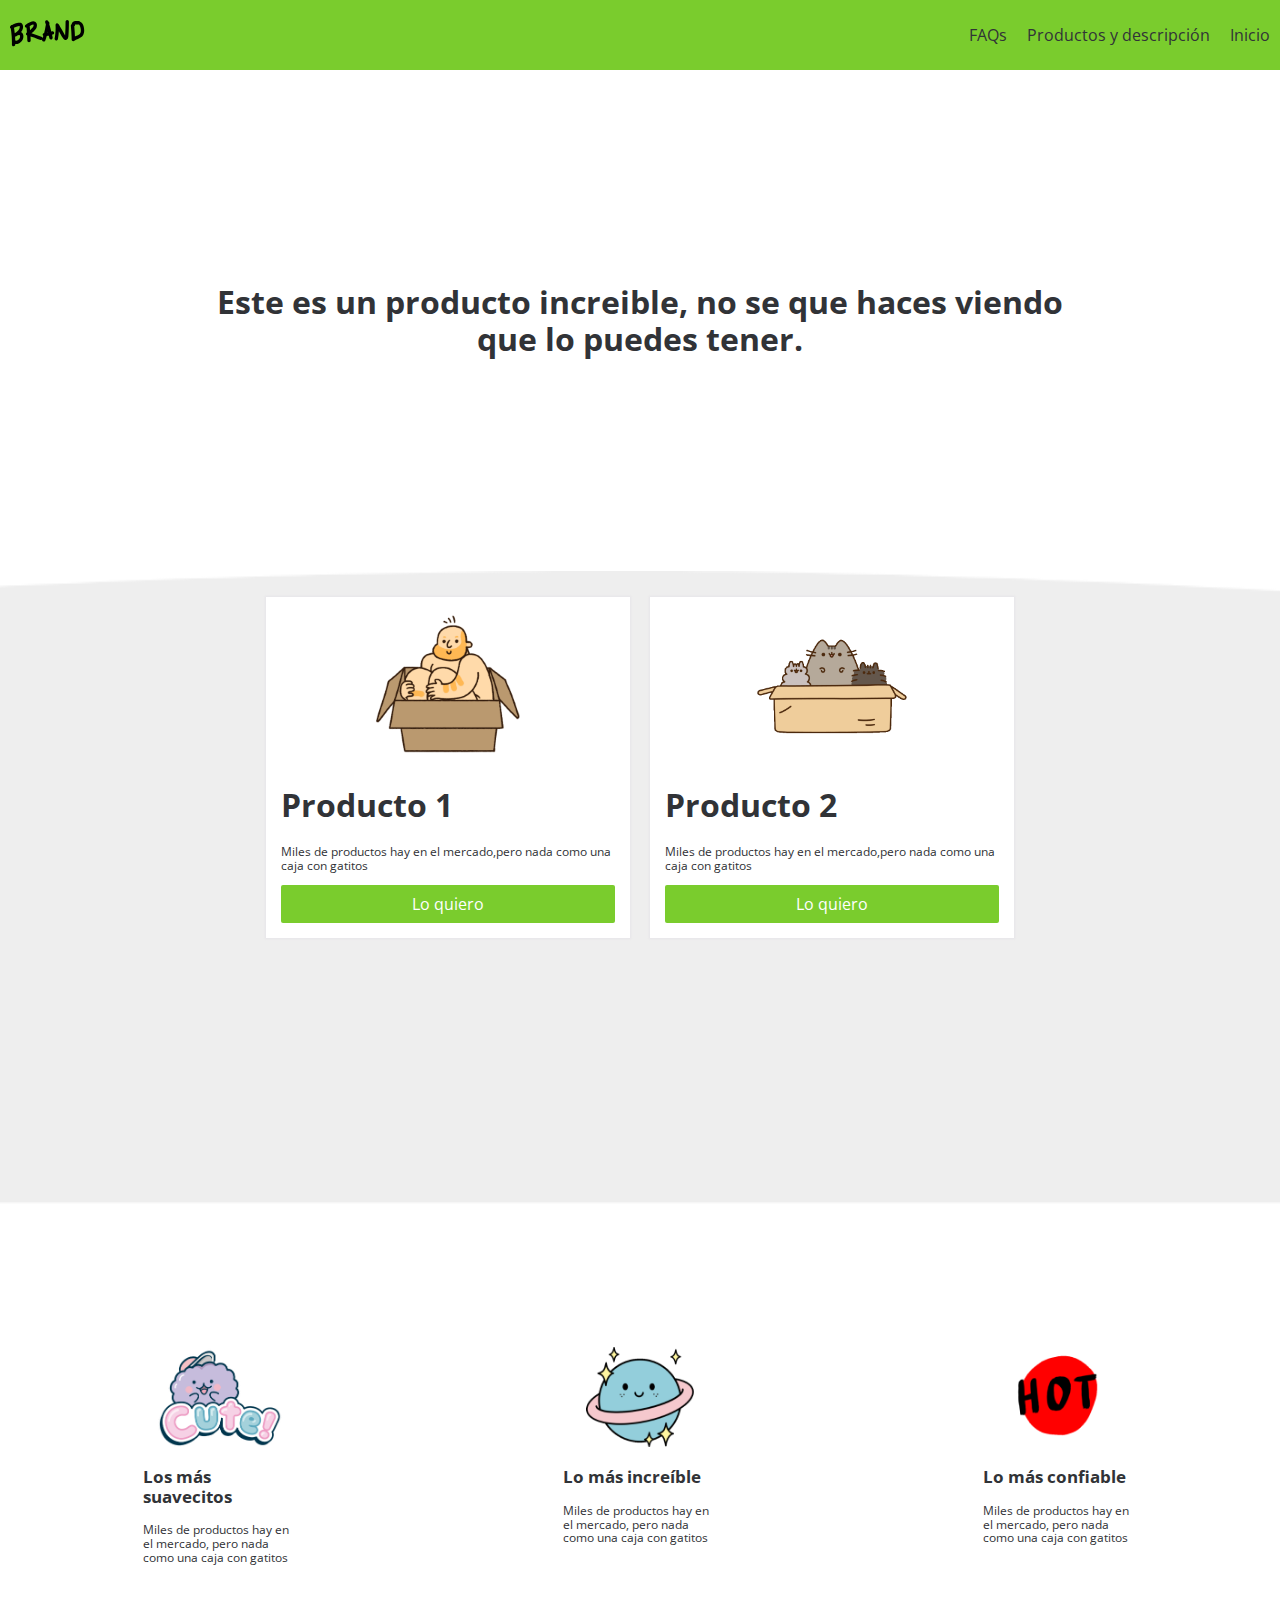
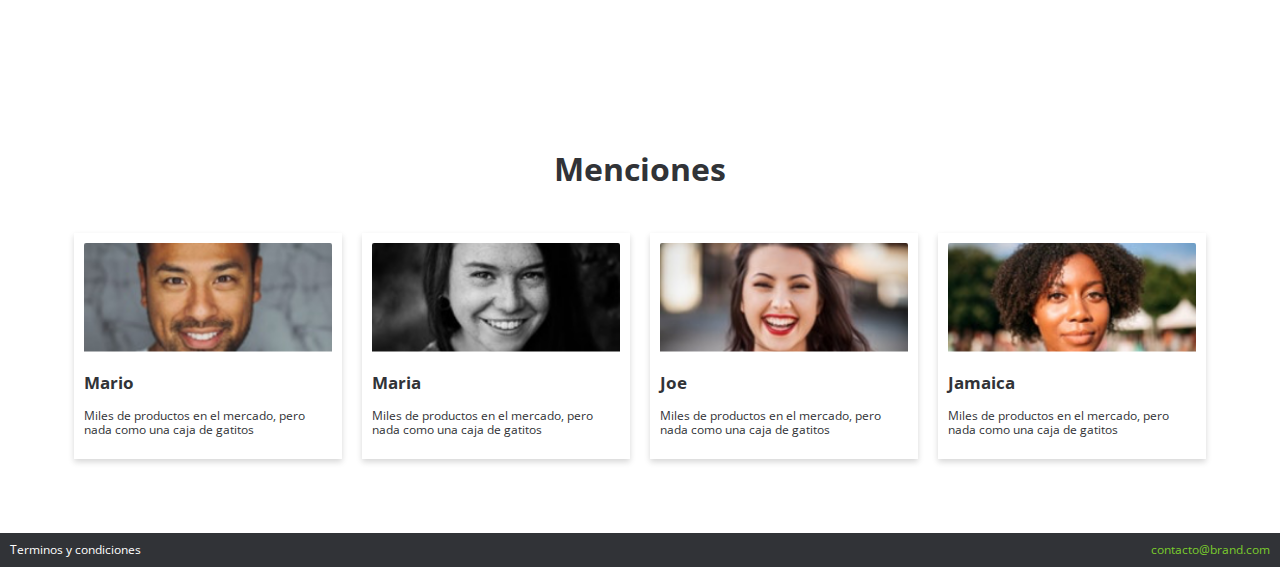
<file: index.html>
<!DOCTYPE html>
<html lang="en">

<head>
    <meta charset="UTF-8">
    <title>Brand</title>

    <!-- Estilos css -->
    <link rel="stylesheet" href="css/styles.css">
    <link rel="stylesheet" href="css/normalize.css">
    <link rel="stylesheet" href="css/mobile.css">
    <link rel="stylesheet" href="css/animations.css">
    <link rel="icon" href="img/ben1.png">

</head>

<body>
    <!-- Inicio de nav bar -->
    <nav class="fadeInDown">
        <div class="brand_image">
            <img src="img/logo.png" alt="">
        </div>
        <div class="nav_options">
            <ul>

                <li><a href="#">FAQs</a></li>
                <li><a href="product.html">Productos y descripción</a></li>
                <li><a href="index.html">Inicio</a></li>
            </ul>
        </div>
    </nav>
    <!-- Fin del nav bar -->

    <!-- Inicio de main section -->
    <div class="main_section fadeIn">
        <h1>
            Este es un producto increible, no se que haces viendo que lo puedes tener.
        </h1>
    </div>
    <div class="products">

        <div class="product fadeInUp">
            <div class="content">
                <div class="img_content">
                    <img src="img/box1.png" alt="">
                </div>
                <h1>Producto 1</h1>
                <p>Miles de productos hay en el mercado,pero nada como una caja con gatitos</p>
                <form action="venta.html">
                    <input type="submit" class="main_button" name="submit" value="Lo quiero">
                </form>
            </div>
        </div>

        <div class="product fadeInUp">
            <div class="content">
                <div class="img_content">
                    <img src="img/box2.png" alt="">
                </div>
                <h1>Producto 2</h1>
                <p>Miles de productos hay en el mercado,pero nada como una caja con gatitos</p>
                <form action="venta.html">
                    <input type="submit" class="main_button" name="submit" value="Lo quiero">
                </form>
            </div>
        </div>
    </div>
    <!-- Fin de main section -->

    <!-- Inicio del home -->
    <div class="products_digital">

        <div class="digital">
            <div class="content">
                <div class="img_content">
                    <img src="img/nube.png" alt="">
                </div>
                <h3>Los más suavecitos</h3>
                <p>Miles de productos hay en el mercado, pero nada como una caja con gatitos</p>
            </div>
        </div>

        <div class="digital">
            <div class="content">
                <div class="img_content">
                    <img src="img/globo.png" alt="">
                </div>
                <h3>Lo más increíble</h3>
                <p>Miles de productos hay en el mercado, pero nada como una caja con gatitos</p>
            </div>
        </div>

        <div class="digital">
            <div class="content">
                <div class="img_content">
                    <img src="img/hot.png" alt="">
                </div>
                <h3>Lo más confiable</h3>
                <p>Miles de productos hay en el mercado, pero nada como una caja con gatitos</p>
            </div>
        </div>

    </div>

    <!-- Fin del home -->

    <!-- Inicio de menciones -->
    <div class="main_mentions">
        <h1>Menciones</h1>
    </div>
    <div class="list_mentions">

        <div class="mention">
            <div class="content">
                <div class="img_content">
                    <img src="img/p1.png" alt="">
                </div>
                <h3>Mario</h3>
                <p>Miles de productos en el mercado, pero nada como una caja de gatitos</p>
            </div>
        </div>

        <div class="mention">
            <div class="content">
                <div class="img_content">
                    <img src="img/p2.png" alt="">
                </div>
                <h3>Maria</h3>
                <p>Miles de productos en el mercado, pero nada como una caja de gatitos</p>
            </div>
        </div>

        <div class="mention">
            <div class="content">
                <div class="img_content">
                    <img src="img/p3.png" alt="">
                </div>
                <h3>Joe</h3>
                <p>Miles de productos en el mercado, pero nada como una caja de gatitos</p>
            </div>
        </div>

        <div class="mention">
            <div class="content">
                <div class="img_content">
                    <img src="img/p4.png" alt="">
                </div>
                <h3>Jamaica</h3>
                <p>Miles de productos en el mercado, pero nada como una caja de gatitos</p>
            </div>
        </div>
    </div>
    <!-- Fin de menciones -->

    <!-- Inicio de footer -->
    <footer>
        <div class="option">Terminos y condiciones</div>
        <div class="option contact"><a href="mailto:contacto@brand.com">contacto@brand.com</a></div>
    </footer>
    <!-- Fin de footer -->

</body>

</html>
</file>
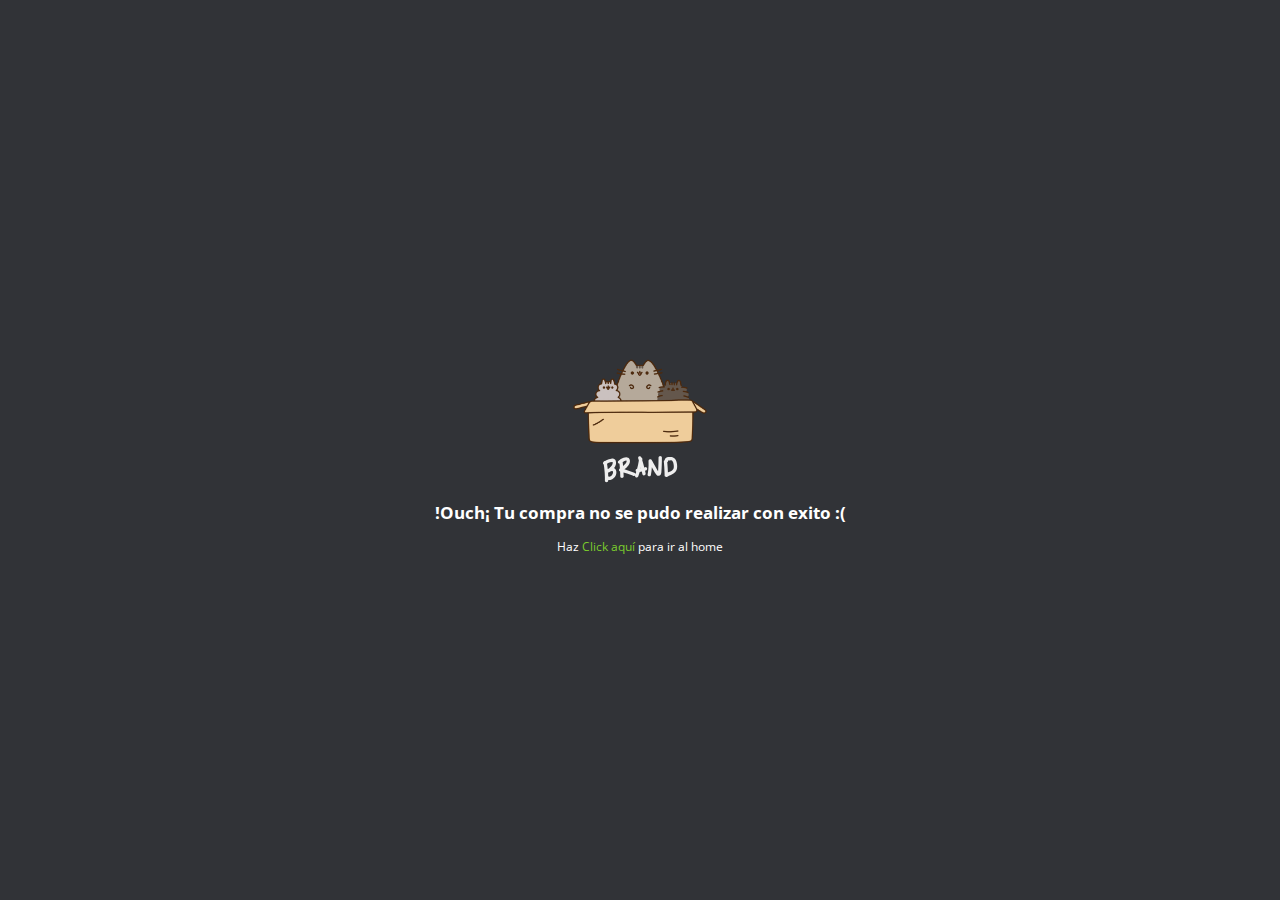
<file: fail.html>
<!DOCTYPE html>
<html lang="en">

<head>
    <meta charset="UTF-8">
    <meta name="viewport" content="width=device-width, initial-scale=1.0">
    <title>Brand | Fallo</title>
    <link rel="stylesheet" href="css/normalize.css">
    <link rel="stylesheet" href="css/styles.css">
    <link rel="stylesheet" href="css/animations.css">
    <link rel="stylesheet" href="css/paypal.css">
    <link rel="icon" href="img/ben1.png">
</head>

<body>
    <div class="content_paypal">
        <img src="img/box_brand.png" alt="">
        <h3>!Ouch¡ Tu compra no se pudo realizar con exito :(</h3>
        <p>Haz <a href="index.html">Click aquí</a> para ir al home</p>
    </div>


</body>

</html>
</file>
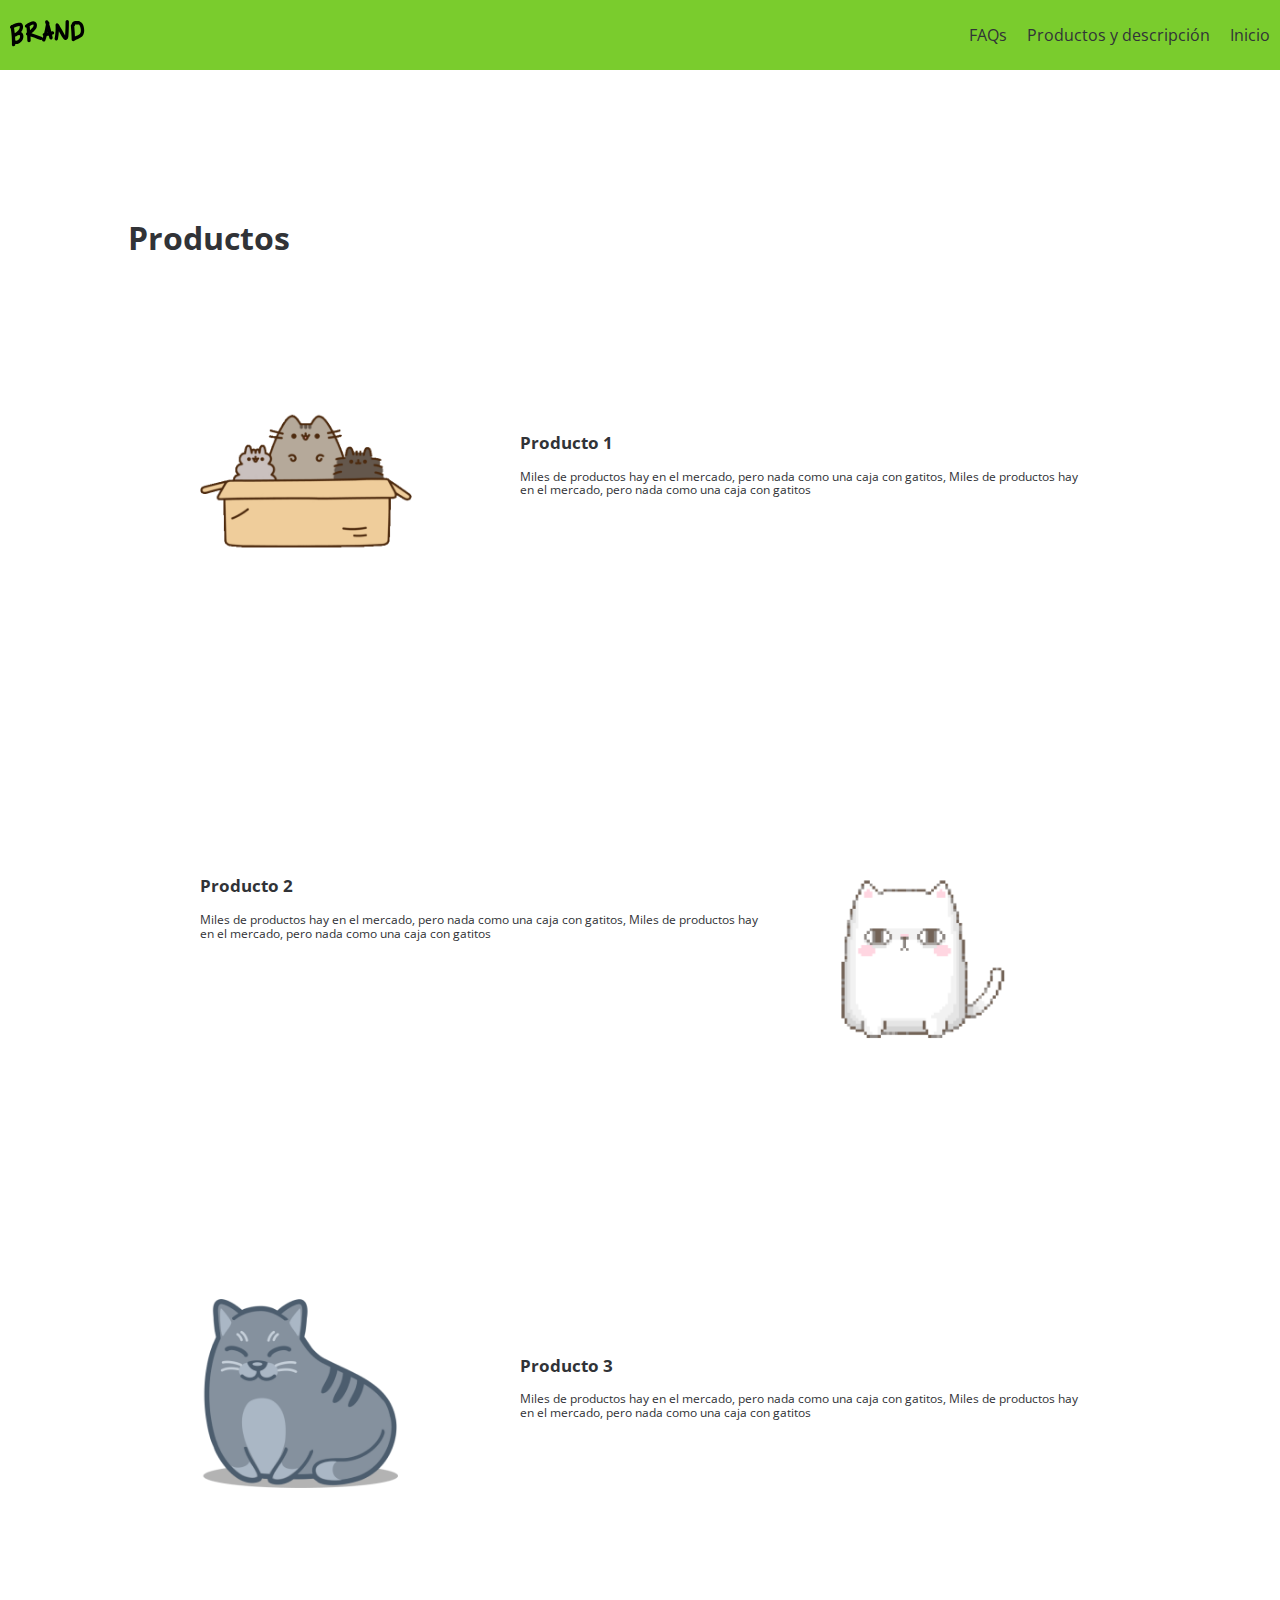
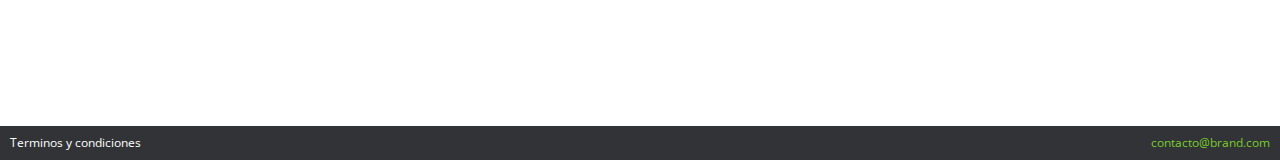
<file: product.html>
<!DOCTYPE html>
<html lang="en">

<head>
    <meta charset="UTF-8">
    <title>Brand</title>

    <!-- Estilos css -->
    <link rel="stylesheet" href="css/grid.css">
    <link rel="stylesheet" href="css/styles.css">
    <link rel="stylesheet" href="css/animations.css">
    <link rel="stylesheet" href="css/normalize.css">
    <link rel="stylesheet" href="css/mobile.css">
    <link rel="icon" href="img/ben1.png">

</head>

<body>
    <!-- Inicio de nav bar -->
    <nav class="fadeInDown">
        <div class="brand_image">
            <img src="img/logo.png" alt="">
        </div>
        <div class="nav_options">
            <ul>
                <li><a href="#">FAQs</a></li>
                <li><a href="product.html">Productos y descripción</a></li>
                <li><a href="index.html">Inicio</a></li>
            </ul>
        </div>
    </nav>
    <!-- Fin del nav bar -->
    <div class="main_container fadeIn">
        <h1>Productos</h1>
    </div>
    <div class="container fadeIn">
        <div class="row">
            <div class="col-4" id="product">
                <img src="img/ben1.png" alt="">
            </div>
            <div class="col-8">
                <h3>Producto 1</h3>
                <p>Miles de productos hay en el mercado, pero nada como una caja con gatitos, Miles de productos hay en
                    el mercado, pero nada como una caja con gatitos</p>
            </div>
        </div>
    </div>

    <div class="container fadeIn">
        <div class="row">
            <div class="col-8">
                <h3>Producto 2</h3>
                <p>Miles de productos hay en el mercado, pero nada como una caja con gatitos, Miles de productos hay en
                    el mercado, pero nada como una caja con gatitos</p>
            </div>
            <div class="col-4" id="product">
                <img src="img/ben2.png" alt="">
            </div>
        </div>
    </div>

    <div class="container fadeIn">
        <div class="row">
            <div class="col-4" id="product">
                <img src="img/ben3.png" alt="">
            </div>
            <div class="col-8">
                <h3>Producto 3</h3>
                <p>Miles de productos hay en el mercado, pero nada como una caja con gatitos, Miles de productos hay en
                    el mercado, pero nada como una caja con gatitos</p>
            </div>
        </div>
    </div>

    <!-- Inicio de footer -->
    <footer>
        <div class="option">Terminos y condiciones</div>
        <div class="option contact"><a href="mailto:contacto@brand.com">contacto@brand.com</a></div>
    </footer>
    <!-- Fin de footer -->

</body>

</html>
</file>
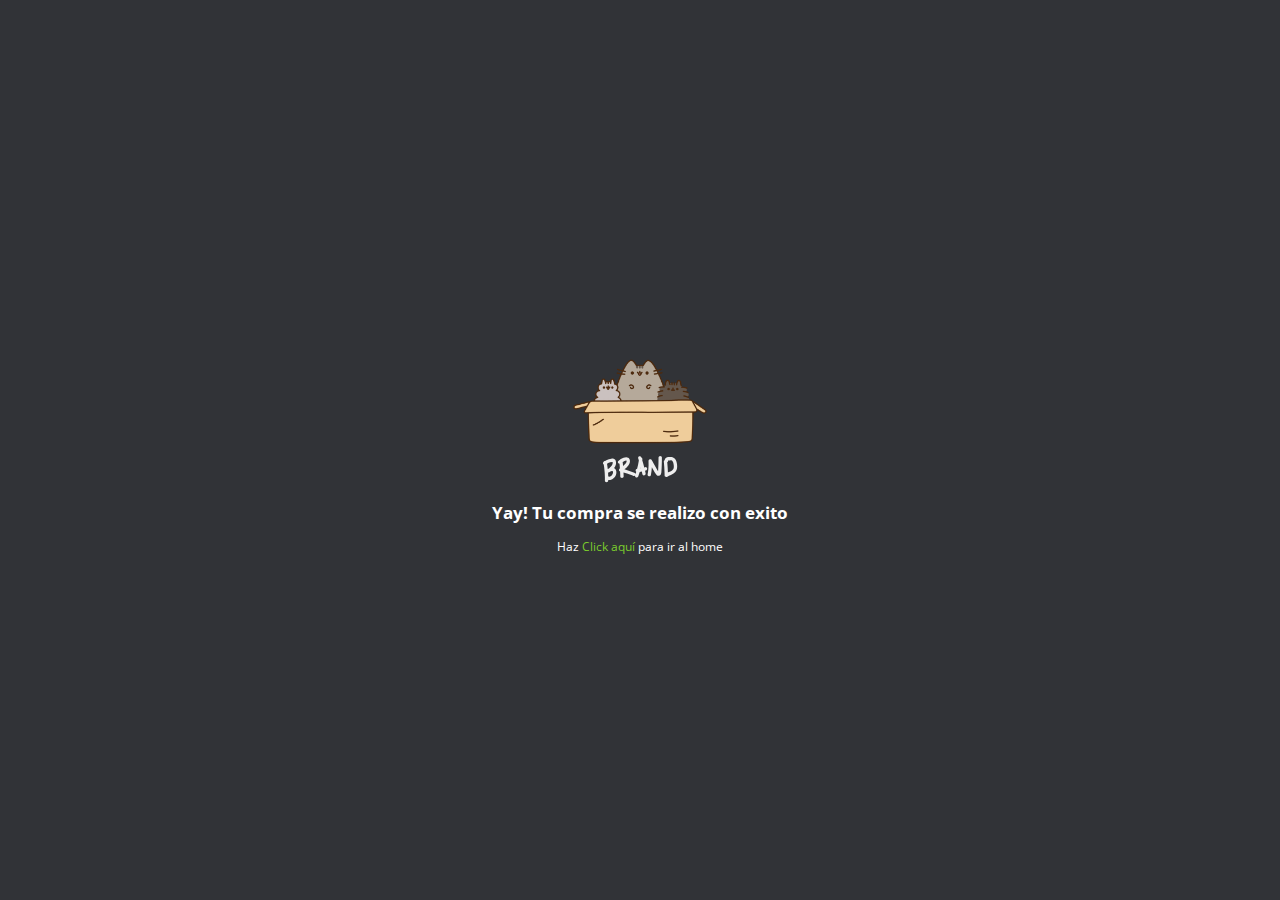
<file: success.html>
<!DOCTYPE html>
<html lang="en">

<head>
    <meta charset="UTF-8">
    <meta name="viewport" content="width=device-width, initial-scale=1.0">
    <title>Brand | Exito</title>
    <link rel="stylesheet" href="css/normalize.css">
    <link rel="stylesheet" href="css/styles.css">
    <link rel="stylesheet" href="css/animations.css">
    <link rel="stylesheet" href="css/paypal.css">
    <link rel="icon" href="img/ben1.png">
</head>

<body>
    <div class="content_paypal">
        <img src="img/box_brand.png" alt="">
        <h3>Yay! Tu compra se realizo con exito</h3>
        <p>Haz <a href="index.html">Click aquí</a> para ir al home</p>
    </div>


</body>

</html>
</file>
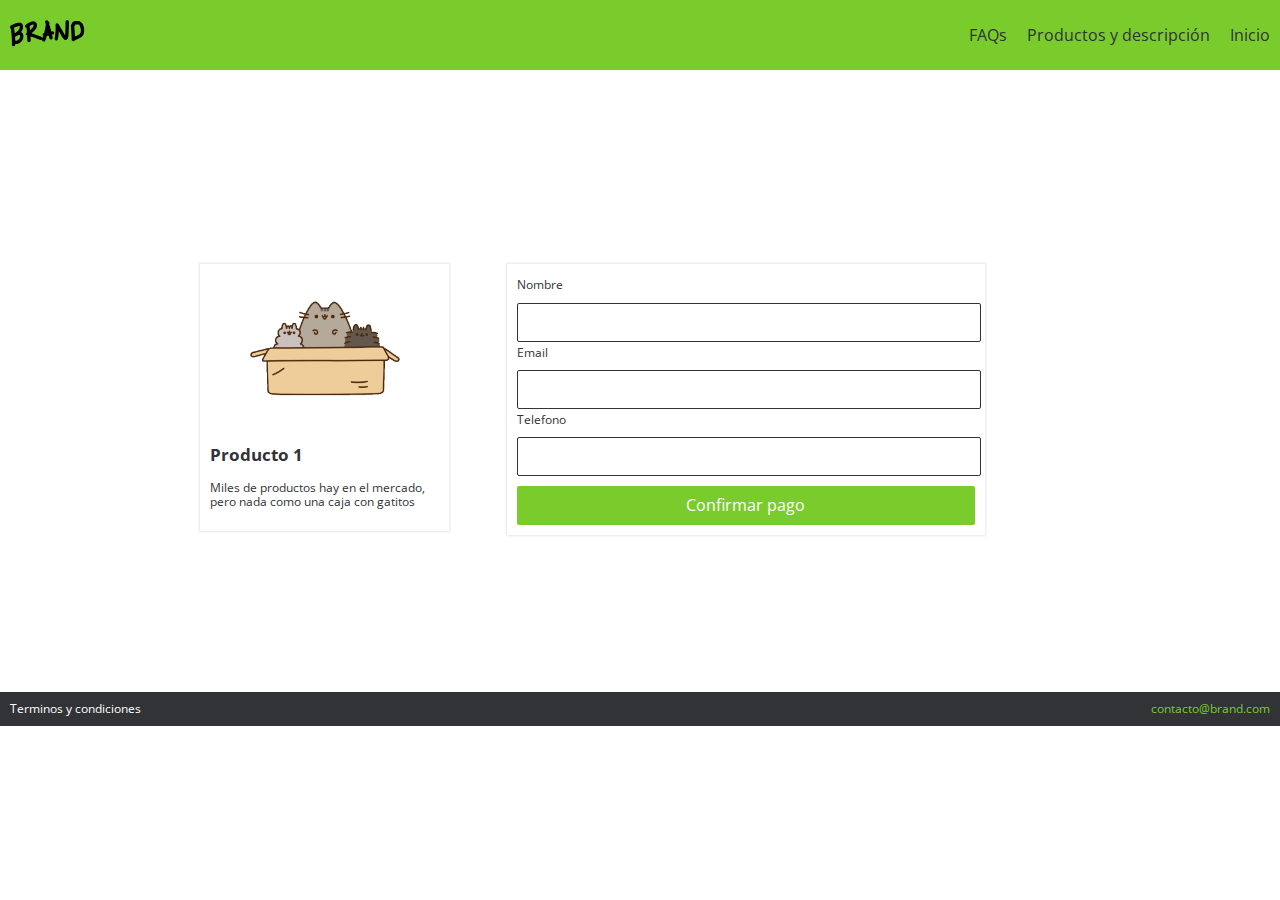
<file: venta.html>
<!DOCTYPE html>
<html lang="en">

<head>
    <meta charset="UTF-8">
    <title>Brand</title>

    <!-- Estilos css -->
    <link rel="stylesheet" href="css/grid.css">
    <link rel="stylesheet" href="css/styles.css">
    <link rel="stylesheet" href="css/animations.css">
    <link rel="stylesheet" href="css/normalize.css">
    <link rel="stylesheet" href="css/mobile.css">
    <link rel="icon" href="img/ben1.png">


</head>

<body>
    <!-- Inicio de nav bar -->
    <nav class="fadeInDown">
        <div class="brand_image">
            <img src="img/logo.png" alt="">
        </div>
        <div class="nav_options">
            <ul>
                <li><a href="#">FAQs</a></li>
                <li><a href="product.html">Productos y descripción</a></li>
                <li><a href="index.html">Inicio</a></li>
            </ul>
        </div>
    </nav>
    <!-- Fin del nav bar -->

    <!-- Inicio de formulario de venta -->

    <br>
    <br>
    <br>
    <br>
    <br>
    <br>
    <br>
    <br>
    <br>
    <br>
    <div class="container">
        <div class="row">
            <div class="col-4">
                <div class="modulo_pago">
                    <div class="modulo_pago_images">
                        <img src="img/box2.png" alt="">
                    </div>
                    <h3>
                        Producto 1
                    </h3>
                    <p>
                        Miles de productos hay en el mercado, pero nada como una caja con gatitos
                    </p>
                </div>
            </div>

            <div class="col-8">
                <div class="modulo_pago">
                    <form action="success.html">
                        <label for="name">Nombre</label>
                        <br>
                        <input type="text" placeholder="" name="name" class="data" required>
                        <br>
                        <label for="email">Email</label>
                        <br>
                        <input type="email" placeholder="" name="email" class="data" required>
                        <br>
                        <label for="phone">Telefono</label>
                        <br>
                        <input type="number" placeholder="" name="phone" class="data" required>

                        <input type="submit" class="main_button" name="submit" value="Confirmar pago">
                        
                    </form>
                </div>
            </div>
        </div>
    </div>
    <br>
    <br>
    <br>
    <br>
    <br>
    <br>
    <br>
    <br>
    <!-- Fin de formulario de venta -->

    <!-- Inicio de footer -->
    <footer>
        <div class="option">Terminos y condiciones</div>
        <div class="option contact"><a href="mailto:contacto@brand.com">contacto@brand.com</a></div>
    </footer>
    <!-- Fin de footer -->

</body>

</html>
</file>
<file: css/styles.css>
/*
#  ·················
#  ··_______________
#  ·/·___/·___/·___/
#  /·/__(__··|__··)·
#  \___/____/____/··
#  ·················
*/

@import url('https://fonts.googleapis.com/css?family=Open+Sans:400,700');


/* ------------------ Variables */
:root{
--green-color:#7ACC2D;
--white-color: white;
--black-color: #313337;

/* Tipografia */
--normal:12px;

/* Espaciado */
--space: 10px;
--space-max: 100px;

/* Box shadow */
--box: 0px 0 2px 1px #e6e5e9;

}
/* ----------------- Variables */

html,body{
  padding: 0px;
  margin: 0px;
  color: var(--black-color);
  font-family: 'Open Sans', sans-serif;
  box-sizing: border-box;
}

p, label{
  font-size: var(--normal);
}

h3{
  font-size: 17px;
}


nav{
  display: flex;
  background-color: var(--green-color);
  padding: var(--space);
  color: var(--white-color);

  justify-content: space-between;
  align-items: center;
}

  nav ul{
    display: flex;
  }

  nav li{
    padding-left: 20px;
    list-style: none;
  }

  nav li a{
    text-decoration: none;
    color: var(--black-color);
  }

    nav li a:hover{
      color:var(--white-color);
    }


/*---------------Main section */

.main_section{
  padding: 15%;
  text-align: center;

}

.products{
  background-image: url("../img/curve.png");
  background-size: cover;
  background-position: center top;
  padding:20%;
  display: flex;

}

.product{
  padding: var(--space);
  margin-top: -240px;
}

  .product .content{
    background-color: var(--white-color);
    padding: 15px;
    box-shadow: var(--box);
  }

.img_content{
  text-align: center;
}

.main_button{
  background-color: var(--green-color);
  width: 100%;
  padding: var(--space);
  color: var(--white-color);
  border: 0;
  cursor: pointer;
  border-radius: 2px;
}

  .main_button:hover{
    background-color: #5e9e22;
    
  }


/*----------Productos digitales */
 
.products_digital{
  display: flex; 
  padding: var(--space);
}


.digital{
  padding: var(--space-max);
}

  .digital .content{
    background-color: var(--white-color);
    padding: 15%;
  }

  .digital .img_content img{
    height: 100px;
  }


/*------------ Menciones */
.main_mentions{
  padding: var(--space);
  text-align: center;
}

.list_mentions{
  display: flex;
  padding: 5%;
}

.mention{
  margin: var(--space);
  margin-top: -50px;
}

  .mention .content{
    background-color: var(--white-color);
    padding: var(--space);
    box-shadow: 0 3px 6px #00000029;
  }

  .mention .img_content img{
    width: 100%;
  }

/* Tablas */
.main_container h1{
    padding: 10%;
    padding-bottom: 10%;
}

#product img{
    height: 50%;
    margin-top: -40px;
}

/*---------------- Venta */
.modulo_pago{
  background: var(--white-color);
  box-shadow: var(--box);
  padding: var(--space);
  max-width: 80%
}

.modulo_pago_images{
  text-align: center;
  
}

.data{
  margin-top: var(--space);
  width: 100%;
  height: 35px;
  border-radius: 2px;
  border: 1px solid var(--black-color);
}

.modulo_pago .main_button{
  margin-top: 10px;
  
}

/*---------------- Footer */
footer{
  display: flex;
  justify-content: space-between;
  font-size: var(--normal);
  background-color: var(--black-color);
  padding: var(--space);
  color: var(--white-color);
}

.contact a{
  color: var(--green-color);
  text-decoration: none;
}
</file>
<file: css/mobile.css>
@media (max-width: 600px){

    /* Products */

    .products{
        display: inherit;
        height: auto;
    }

        .product{
            margin-top: auto;
        }

    .main_section{
        padding: 4%;
    }


    /* Digital Products */

    .products_digital , .list_mentions{
        display: inherit;
    }

        .digital{
            padding: 0;
        }
        
    /* Mentions */
    .mention{
        padding: 4%;
        margin-top: 0;
    }

        .mention .content{
            padding: 4%;
        }

}
</file>
<file: css/animations.css>
.fadeIn{
    -webkit-animation-duration: 3s;
    animation-duration: 3s;

    -webkit-animation-fill-mode: both;
    animation-fill-mode: both;

    -webkit-animation-name: fadeIn;
    animation-name: fadeIn;
}

@keyframes fadeIn{
    from{
        opacity: 0;
    }
    to{
        opacity: 1;
    }
}

.fadeInDown{
    -webkit-animation-duration: 1s;
    animation-duration: 1s;

    -webkit-animation-fill-mode: both;
    animation-fill-mode: both;

    -webkit-animation-name: fadeInDown;
    animation-name: fadeInDown;
}

@keyframes fadeInDown {
    from{
        opacity: 0;
        -webkit-transform: translate3d(0,-100%,0);
        transform: translate3d(0,-100%,0);
    }
    to{
        opacity: 1;
        -webkit-transform: translate3d(0,0,0);
        transform: translate3d(0,0,0);
    }
  
}


.fadeInUp{
    -webkit-animation-duration: 1s;
    animation-duration: 1s;

    -webkit-animation-fill-mode: both;
    animation-fill-mode: both;

    -webkit-animation-name: fadeInUp;
    animation-name: fadeInUp;
}

@keyframes fadeInUp {
    from{
        opacity: 0;
        -webkit-transform: translate3d(0,100%,0);
        transform: translate3d(0,100%,0);
    }
    to{
        opacity: 1;
        -webkit-transform: translate3d(0,0,0);
        transform: translate3d(0,0,0);
    }
  
}
</file>
<file: css/paypal.css>
body{
    background-color: var(--black-color);
    text-align: center;
    display: flex;
    justify-content: center;
    color: var(--white-color);
    align-items: center;
    height: 100vh;
}

.content_paypal a{
    color: var(--green-color);
    text-decoration: none;
}

    .content_paypal a:hover{
        color: #5e9e22;
    }
</file>
<file: css/grid.css>
.container{
    max-width: 900px;
    margin: auto;
}

.row{
    display: flex;
}

.col-1{
    width: 8.3333333333%;
}

.col-2{
    width: 16.6666666666%;
}

.col-3{
    width: 24.999999999%;
}

.col-4{
    width: 33.333333332%;
}

.col-5{
    width: 41.666666665%;
}

.col-6{
    width: 49.999999998%;
}

.col-7{
    width: 58.333333331%;
}

.col-8{
    width: 66.666666664%;
}

.col-9{
    width: 74.999999997%;
}

.col-10{
    width: 83.33333333%;
}

.col-11{
    width: 91.666666663%;
}

.col-12{
    width: 100%;
}


.col-1,.col-2,.col-3,.col-4,.col-5,.col-6,.col-7,.col-8,.col-9,.col-10,.col-11,.col-12{
    padding: 10px;
}

@media (max-width: 900px) {
    .row{
        display: inherit;
    }


    .col-1,.col-2,.col-3,.col-4,.col-5,.col-6,.col-7,.col-8,.col-9,.col-10,.col-11,.col-12{
        width: 100%;
    }
}


/*  container > row > column */
</file>
